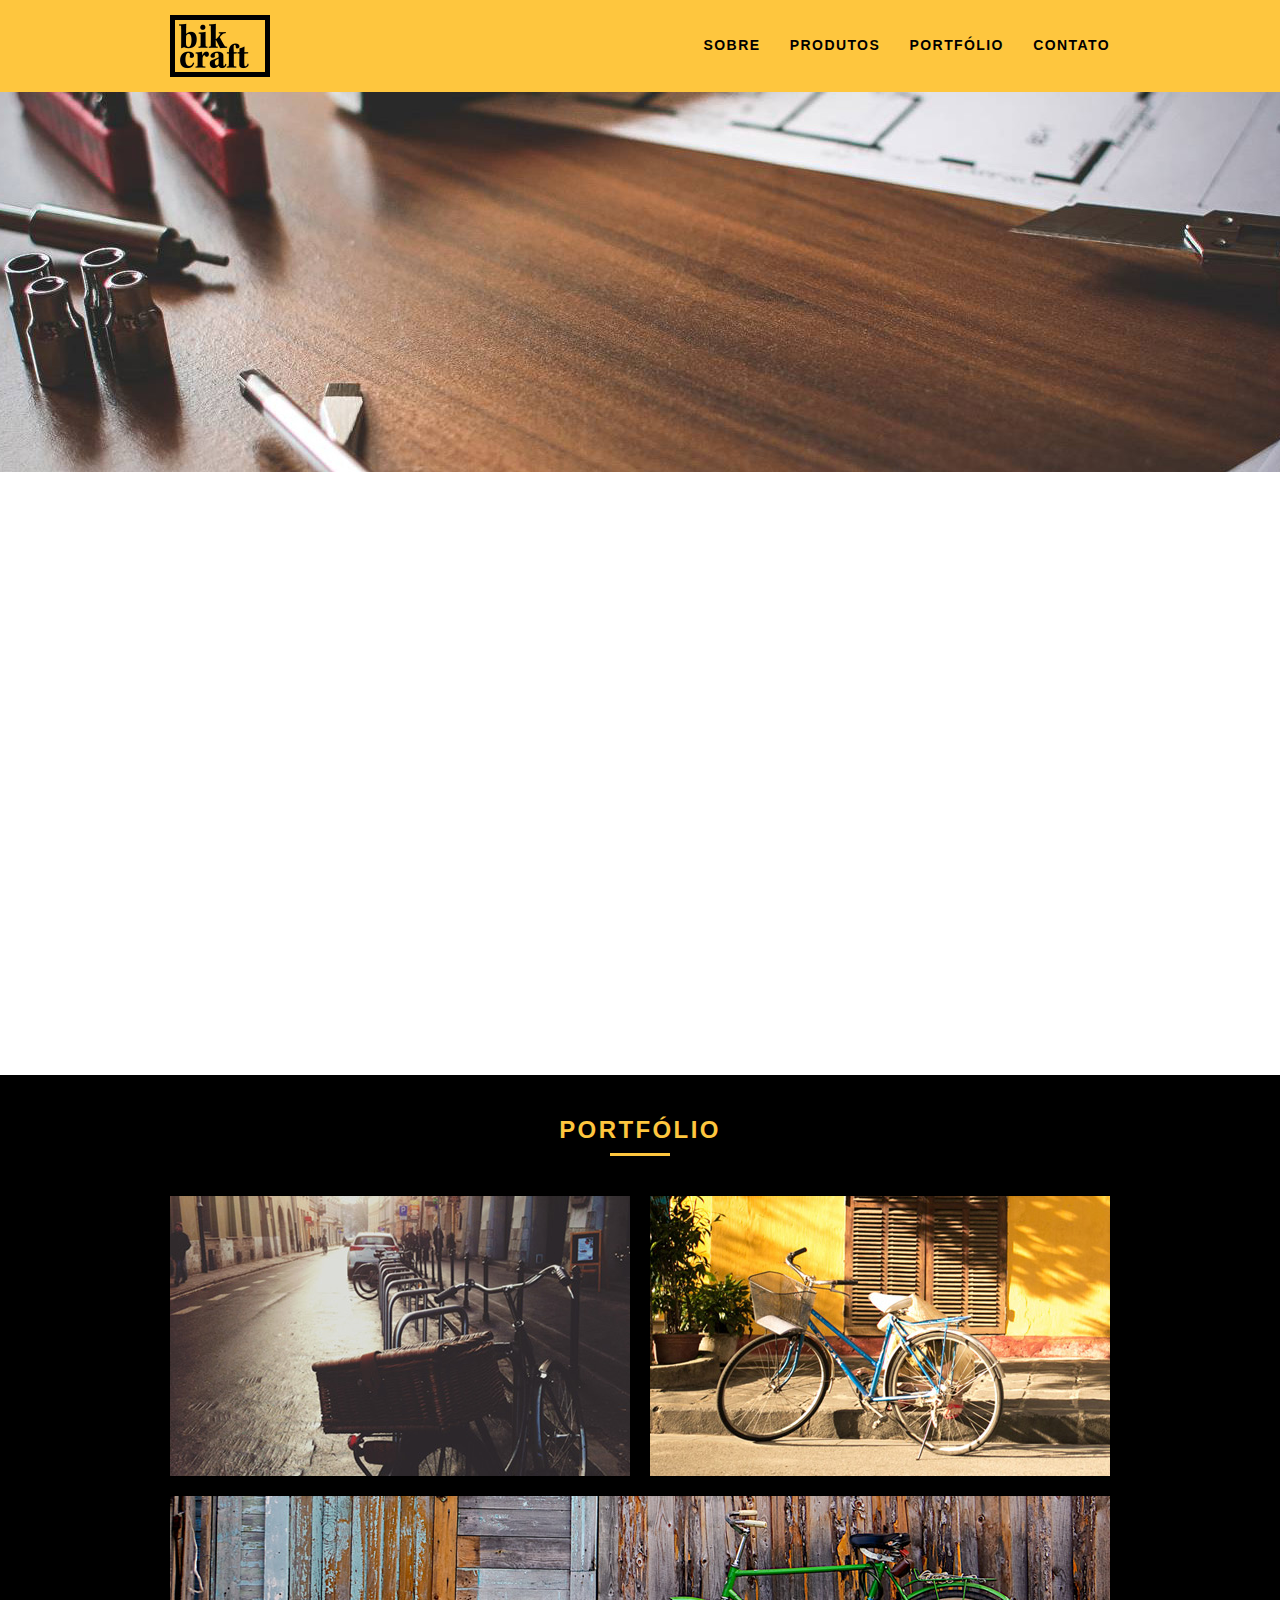
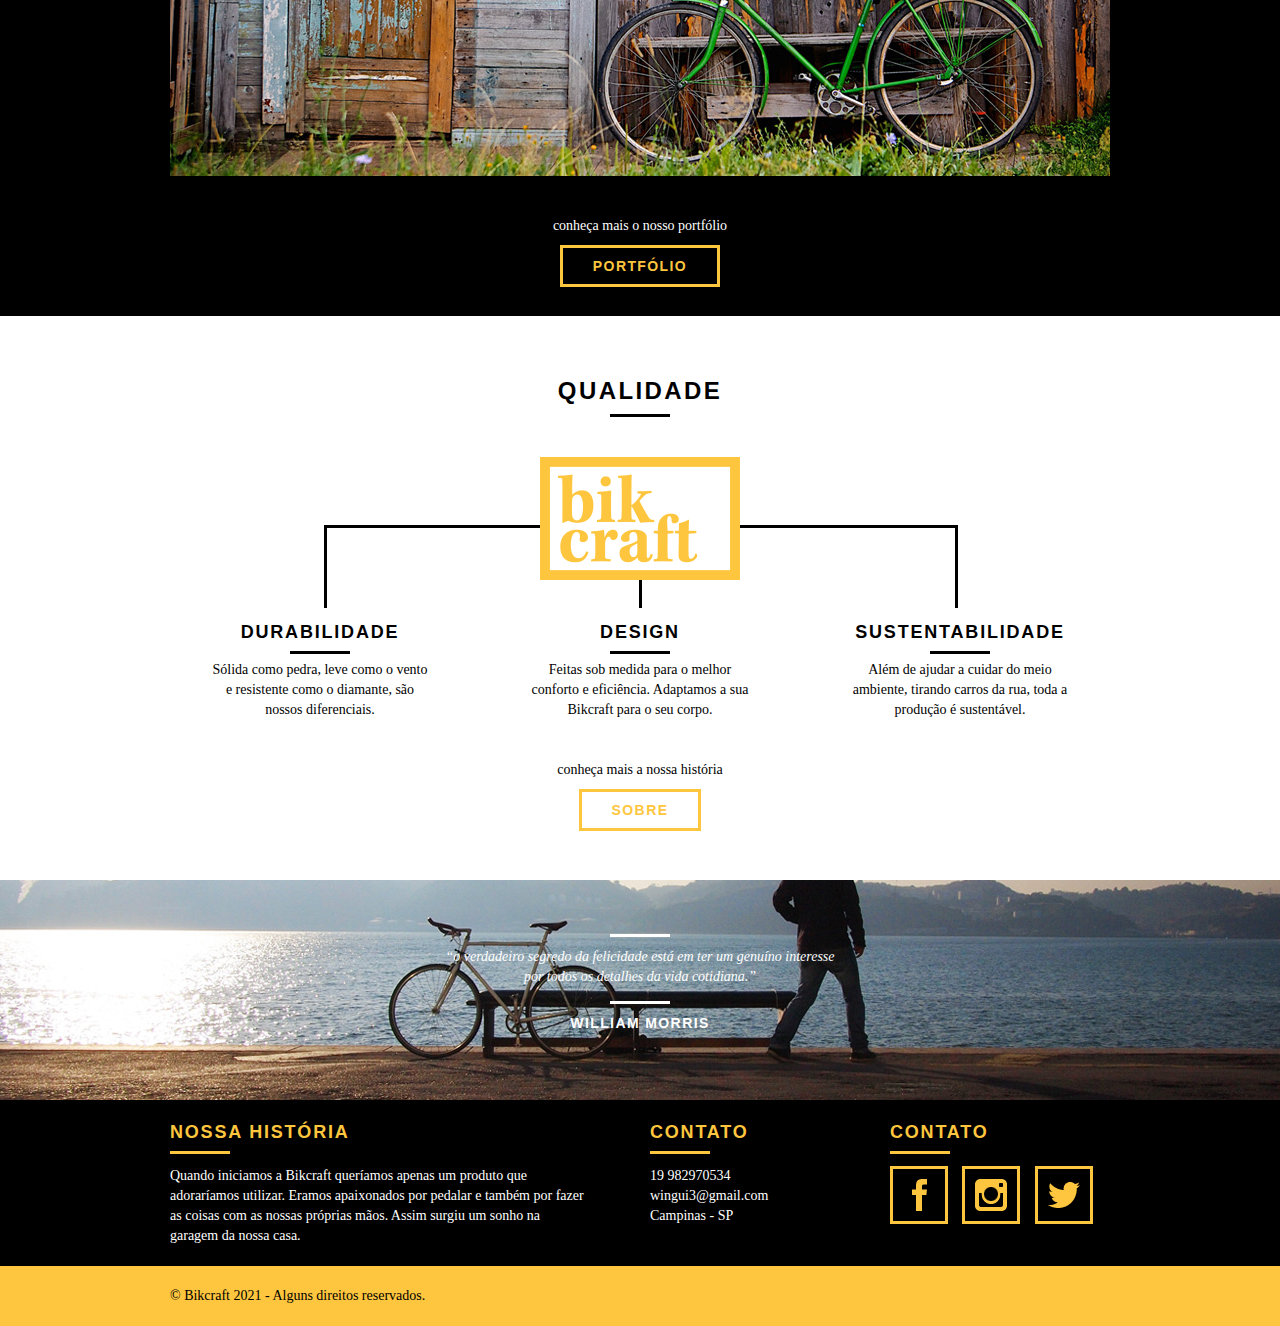
<file: Bikcraft-Origamid/index.html>
<!DOCTYPE html>
<html lang="pt-br">
  <head>
    <meta charset="utf-8" />
    <title>Bikcraft - Bicicletas Personalizadas</title>
    <meta
      name="description"
      content="Compre a sua bicicleta personalizada na Bikcraft. Possuímos modelos Passeio, Retrô e Esporte."
    />

    <meta property="og:type" content="website" />
    <meta property="og:title" content="Bikcraft - Bicicletas Personalizadas" />
    <meta
      property="og:description"
      content="Compre a sua bicicleta personalizada na Bikcraft. Possuímos modelos Passeio, Retrô e Esporte."
    />
    <meta property="og:url" content="http://bikcraft.com" />
    <meta property="og:image" content="http://bikcraft.com/img/og-image.png" />

    <meta name="viewport" content="width=device-width, initial-scale=1" />

    <link rel="shortcut icon" href="favicon.ico" />

    <link rel="stylesheet" href="css/style.css" />
    <script src="js/libs/modernizr.custom.45655.js"></script>
  </head>
  <body>
    <header class="header">
      <div class="container">
        <a href="index.html" class="grid-4">
          <img src="img/bikcraft.png" alt="Bikcraft" />
        </a>
        <nav class="grid-12 header_menu">
          <ul>
            <li><a href="sobre.html">Sobre</a></li>
            <li><a href="produtos.html">Produtos</a></li>
            <li><a href="portfolio.html">Portfólio</a></li>
            <li><a href="contato.html">Contato</a></li>
          </ul>
        </nav>
      </div>
    </header>

    <section class="introducao">
      <div class="container">
        <h1>Bicicletas Feitas a Mão</h1>
        <blockquote class="quote-externo">
          <p>
            “não tenha nada em sua casa que você não considere útil ou acredita
            ser bonito”
          </p>
          <cite>WILLIAM MORRIS</cite>
        </blockquote>
        <a href="produtos.html" class="btn">Orçamento</a>
      </div>
    </section>

    <section class="produtos container animar">
      <h2 class="subtitulo">Produtos</h2>
      <ul class="produtos_lista">
        <li class="grid-1-3">
          <div class="produtos_icone">
            <img src="img/produtos/passeio.png" alt="Bikcraft Passeio" />
          </div>
          <h3>Passeio</h3>
          <p>Muito melhor do que passear pela orla a vidros fechados.</p>
        </li>

        <li class="grid-1-3">
          <div class="produtos_icone">
            <img src="img/produtos/esporte.png" alt="Bikcraft Esporte" />
          </div>
          <h3>Esporte</h3>
          <p>Mais rápida do que Forrest Gump, ninguém vai pegar você.</p>
        </li>

        <li class="grid-1-3">
          <div class="produtos_icone">
            <img src="img/produtos/retro.png" alt="Bikcraft Retrô" />
          </div>
          <h3>Retrô</h3>
          <p>O passado volta para lembrarmos o que devemos fazer no futuro.</p>
        </li>
      </ul>

      <div class="call">
        <p>clique aqui e veja os detalhes dos produtos</p>
        <a href="produtos.html" class="btn btn-preto">Produtos</a>
      </div>
    </section>
    <!-- Fecha Produtos -->

    <section class="portfolio">
      <div class="container">
        <h2 class="subtitulo">Portfólio</h2>
        <div class="portfolio_lista">
          <div class="grid-8">
            <img src="img/portfolio/retro.jpg" alt="Bicicleta Retrô" />
          </div>
          <div class="grid-8">
            <img src="img/portfolio/passeio.jpg" alt="Bicicleta Passeio" />
          </div>
          <div class="grid-16">
            <img src="img/portfolio/esporte.jpg" alt="Bicicleta Esporte" />
          </div>
        </div>
        <div class="call">
          <p>conheça mais o nosso portfólio</p>
          <a href="portfolio.html" class="btn">Portfólio</a>
        </div>
      </div>
    </section>

    <section class="qualidade container">
      <h2 class="subtitulo">Qualidade</h2>
      <img src="img/bikcraft-qualidade.png" alt="Bikcraft" />
      <ul class="qualidade_lista">
        <li class="grid-1-3">
          <h3>Durabilidade</h3>
          <p>
            Sólida como pedra, leve como o vento e resistente como o diamante,
            são nossos diferenciais.
          </p>
        </li>
        <li class="grid-1-3">
          <h3>Design</h3>
          <p>
            Feitas sob medida para o melhor conforto e eficiência. Adaptamos a
            sua Bikcraft para o seu corpo.
          </p>
        </li>
        <li class="grid-1-3">
          <h3>Sustentabilidade</h3>
          <p>
            Além de ajudar a cuidar do meio ambiente, tirando carros da rua,
            toda a produção é sustentável.
          </p>
        </li>
      </ul>
      <div class="call">
        <p>conheça mais a nossa história</p>
        <a href="sobre.html" class="btn btn-preto">Sobre</a>
      </div>
    </section>

    <div class="quebra">
      <blockquote class="quote-externo container">
        <p>
          “o verdadeiro segredo da felicidade está em ter um genuíno interesse
          por todos os detalhes da vida cotidiana.”
        </p>
        <cite>WILLIAM MORRIS</cite>
      </blockquote>
    </div>

    <footer>
      <div class="footer">
        <div class="container">
          <div class="grid-8 footer_historia">
            <h3>Nossa História</h3>
            <p>
              Quando iniciamos a Bikcraft queríamos apenas um produto que
              adoraríamos utilizar. Eramos apaixonados por pedalar e também por
              fazer as coisas com as nossas próprias mãos. Assim surgiu um sonho
              na garagem da nossa casa.
            </p>
          </div>

          <div class="grid-4 footer_contato">
            <h3>Contato</h3>
            <ul>
              <li>19 982970534</li>
              <li>wingui3@gmail.com</li>
              <li>Campinas - SP</li>
            </ul>
          </div>

          <div class="grid-4 footer_redes">
            <h3>Contato</h3>
            <ul>
              <li>
                <a href="http://facebook.com" target="_blank"
                  ><img
                    src="img/redes-sociais/facebook.png"
                    alt="Facebook Bikcraft"
                /></a>
              </li>
              <li>
                <a href="http://instagram.com" target="_blank"
                  ><img
                    src="img/redes-sociais/instagram.png"
                    alt="Instagram Bikcraft"
                /></a>
              </li>
              <li>
                <a href="http://twitter.com" target="_blank"
                  ><img
                    src="img/redes-sociais/twitter.png"
                    alt="Twitter Bikcraft"
                /></a>
              </li>
            </ul>
          </div>
        </div>
      </div>

      <div class="copy">
        <div class="container">
          <p class="grid-16">© Bikcraft 2021 - Alguns direitos reservados.</p>
        </div>
      </div>
    </footer>

    <!-- JavaScript -->
    <script src="js/libs/jquery-1.11.2.min.js"></script>
    <script src="js/plugins.js"></script>
    <script src="js/main.js"></script>
    <!-- JavaScript -->
  </body>
</html>
</file>
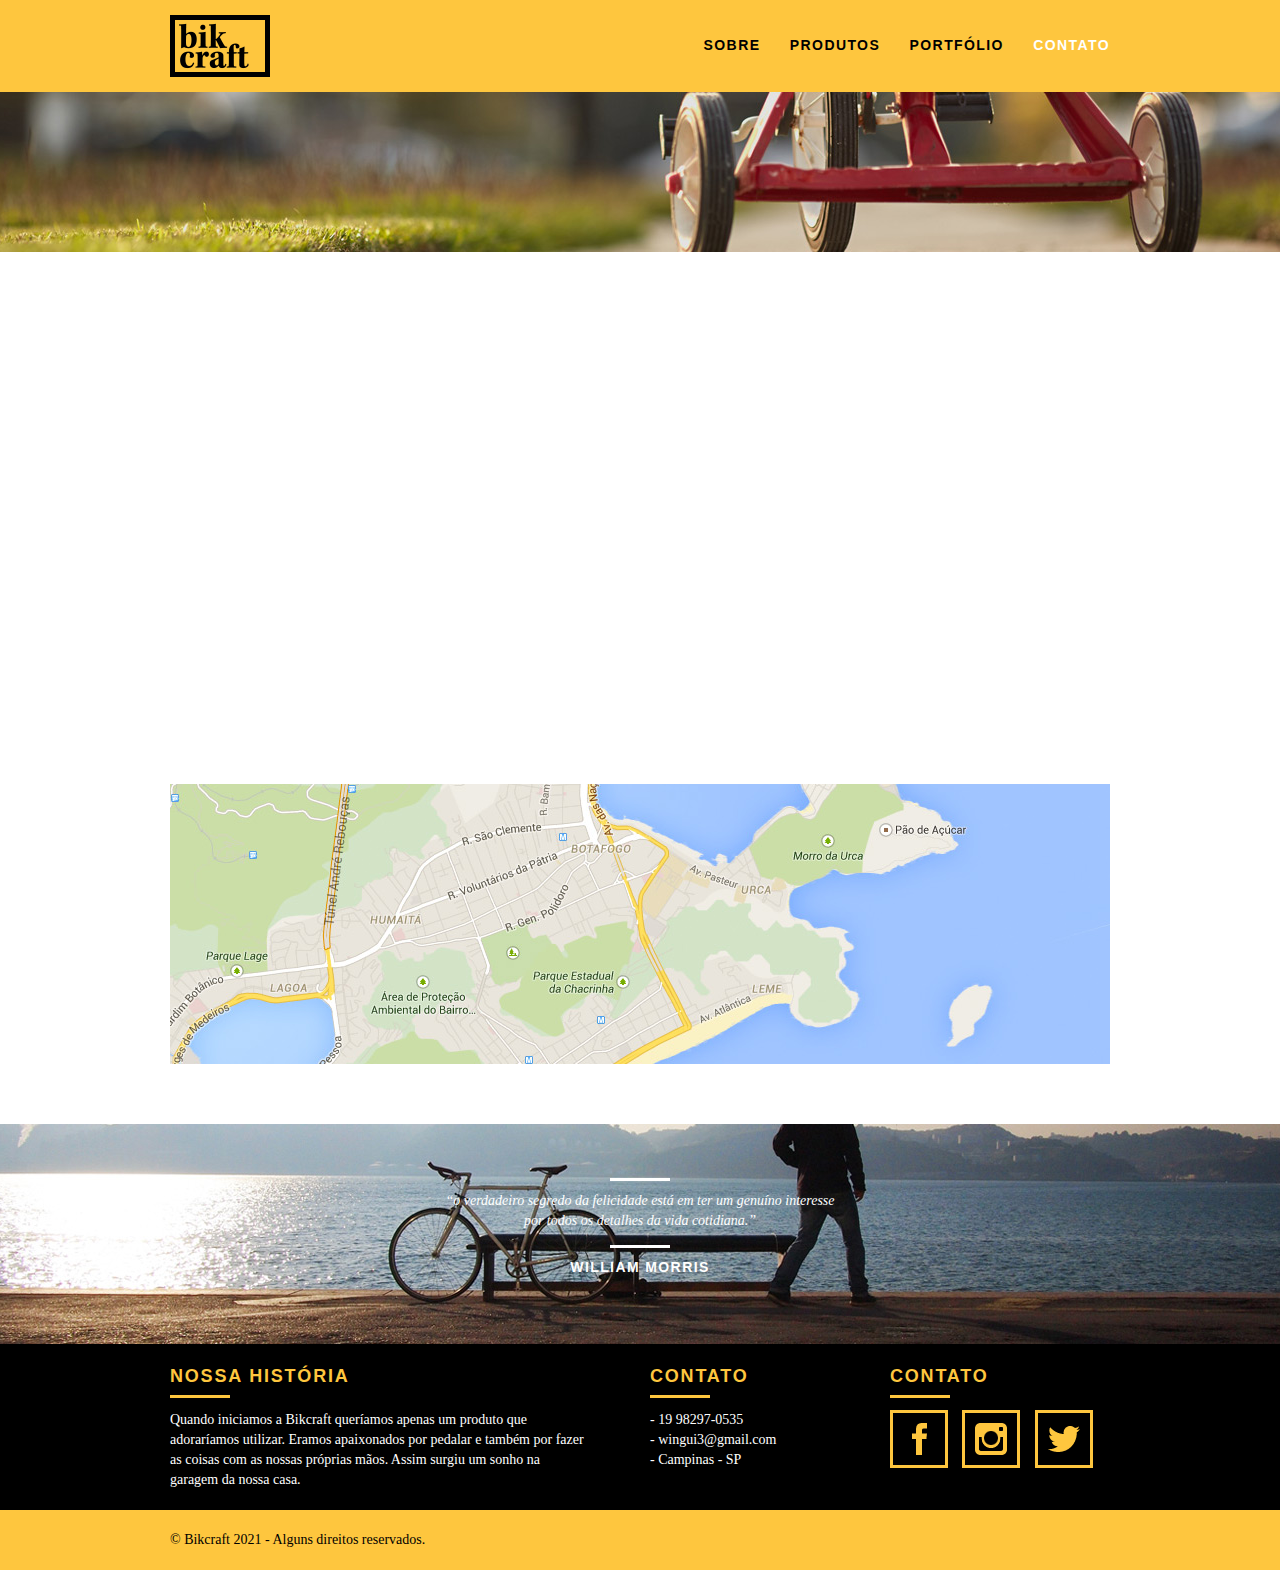
<file: Bikcraft-Origamid/contato.html>
<!DOCTYPE html>
<html lang="pt-br">
  <head>
    <meta charset="utf-8" />
    <title>Bikcraft - Contato - 19 98297-0535</title>
    <meta
      name="description"
      content="Compre a sua bicicleta personalizada na Bikcraft. Possuímos modelos Passeio, Retrô e Esporte."
    />

    <meta property="og:type" content="website" />
    <meta property="og:title" content="Bikcraft - Contato - 19 98297-0535" />
    <meta
      property="og:description"
      content="Compre a sua bicicleta personalizada na Bikcraft. Possuímos modelos Passeio, Retrô e Esporte."
    />
    <meta property="og:url" content="http://bikcraft.com/contato.html" />
    <meta property="og:image" content="http://bikcraft.com/img/og-image.png" />

    <meta name="viewport" content="width=device-width, initial-scale=1" />

    <link rel="stylesheet" href="css/style.css" />
    <script src="js/libs/modernizr.custom.45655.js"></script>
  </head>
  <body>
    <header class="header">
      <div class="container">
        <a href="index.html" class="grid-4">
          <img src="img/bikcraft.png" alt="Bikcraft" />
        </a>
        <nav class="grid-12 header_menu">
          <ul>
            <li><a href="sobre.html">Sobre</a></li>
            <li><a href="produtos.html">Produtos</a></li>
            <li><a href="portfolio.html">Portfólio</a></li>
            <li><a href="contato.html" class="menu_ativo">Contato</a></li>
          </ul>
        </nav>
      </div>
    </header>

    <section class="introducao-interna interna_contato">
      <div class="container">
        <h1>Contato</h1>
        <p>tire suas dúvidas com a gente</p>
      </div>
    </section>

    <section class="contato container animar-interno">
      <form
        action="enviar.php"
        method="post"
        name="form"
        class="formphp contato_form grid-8"
      >
        <label for="nome">Nome</label>
        <input id="nome" name="nome" type="text" />
        <label for="email">E-mail</label>
        <input id="email" name="email" type="text" />
        <label for="telefone">Telefone</label>
        <input id="telefone" name="telefone" type="text" />

        <label class="nao-aparece"
          >Se você não é um robô, deixe em branco.</label
        >
        <input type="text" class="nao-aparece" name="leaveblank" />
        <label class="nao-aparece"
          >Se você não é um robô, não mude este campo.</label
        >
        <input
          type="text"
          class="nao-aparece"
          name="dontchange"
          value="http://"
        />

        <label for="mensagem">Mensagem</label>
        <textarea name="mensagem" id="mensagem"></textarea>

        <button id="enviar" name="enviar" type="submit" class="btn btn-preto">
          Enviar
        </button>
      </form>

      <div class="contato_dados grid-8">
        <h3>Dados</h3>
        <span>+55 19 98297-0535</span>
        <span>wingui3@gmail.com</span>
        <span>Rua Qualquer - Campinas</span>
        <span>Campinas - SP - Brasil</span>
        <h3>Redes Sociais</h3>
        <ul>
          <li>
            <a href="http://facebook.com" target="_blank"
              ><img
                src="img/redes-sociais/facebook.png"
                alt="Facebook Bikcraft"
            /></a>
          </li>
          <li>
            <a href="http://instagram.com" target="_blank"
              ><img
                src="img/redes-sociais/instagram.png"
                alt="Instagram Bikcraft"
            /></a>
          </li>
          <li>
            <a href="http://twitter.com" target="_blank"
              ><img src="img/redes-sociais/twitter.png" alt="Twitter Bikcraft"
            /></a>
          </li>
        </ul>
      </div>
    </section>

    <section class="container contato_mapa">
      <a href="http://google.com" target="_blank" class="grid-16"
        ><img src="img/endereco-bikcraft.jpg" alt="Endereço da Bikcraft"
      /></a>
    </section>

    <div class="quebra">
      <blockquote class="quote-externo container">
        <p>
          “o verdadeiro segredo da felicidade está em ter um genuíno interesse
          por todos os detalhes da vida cotidiana.”
        </p>
        <cite>WILLIAM MORRIS</cite>
      </blockquote>
    </div>

    <footer>
      <div class="footer">
        <div class="container">
          <div class="grid-8 footer_historia">
            <h3>Nossa História</h3>
            <p>
              Quando iniciamos a Bikcraft queríamos apenas um produto que
              adoraríamos utilizar. Eramos apaixonados por pedalar e também por
              fazer as coisas com as nossas próprias mãos. Assim surgiu um sonho
              na garagem da nossa casa.
            </p>
          </div>

          <div class="grid-4 footer_contato">
            <h3>Contato</h3>
            <ul>
              <li>- 19 98297-0535</li>
              <li>- wingui3@gmail.com</li>
              <li>- Campinas - SP</li>
            </ul>
          </div>

          <div class="grid-4 footer_redes">
            <h3>Contato</h3>
            <ul>
              <li>
                <a href="http://facebook.com" target="_blank"
                  ><img
                    src="img/redes-sociais/facebook.png"
                    alt="Facebook Bikcraft"
                /></a>
              </li>
              <li>
                <a href="http://instagram.com" target="_blank"
                  ><img
                    src="img/redes-sociais/instagram.png"
                    alt="Instagram Bikcraft"
                /></a>
              </li>
              <li>
                <a href="http://twitter.com" target="_blank"
                  ><img
                    src="img/redes-sociais/twitter.png"
                    alt="Twitter Bikcraft"
                /></a>
              </li>
            </ul>
          </div>
        </div>
      </div>

      <div class="copy">
        <div class="container">
          <p class="grid-16">© Bikcraft 2021 - Alguns direitos reservados.</p>
        </div>
      </div>
    </footer>

    <!-- JavaScript -->
    <script src="js/libs/jquery-1.11.2.min.js"></script>
    <script src="js/plugins.js"></script>
    <script src="js/main.js"></script>
    <!-- JavaScript -->
  </body>
</html>
</file>
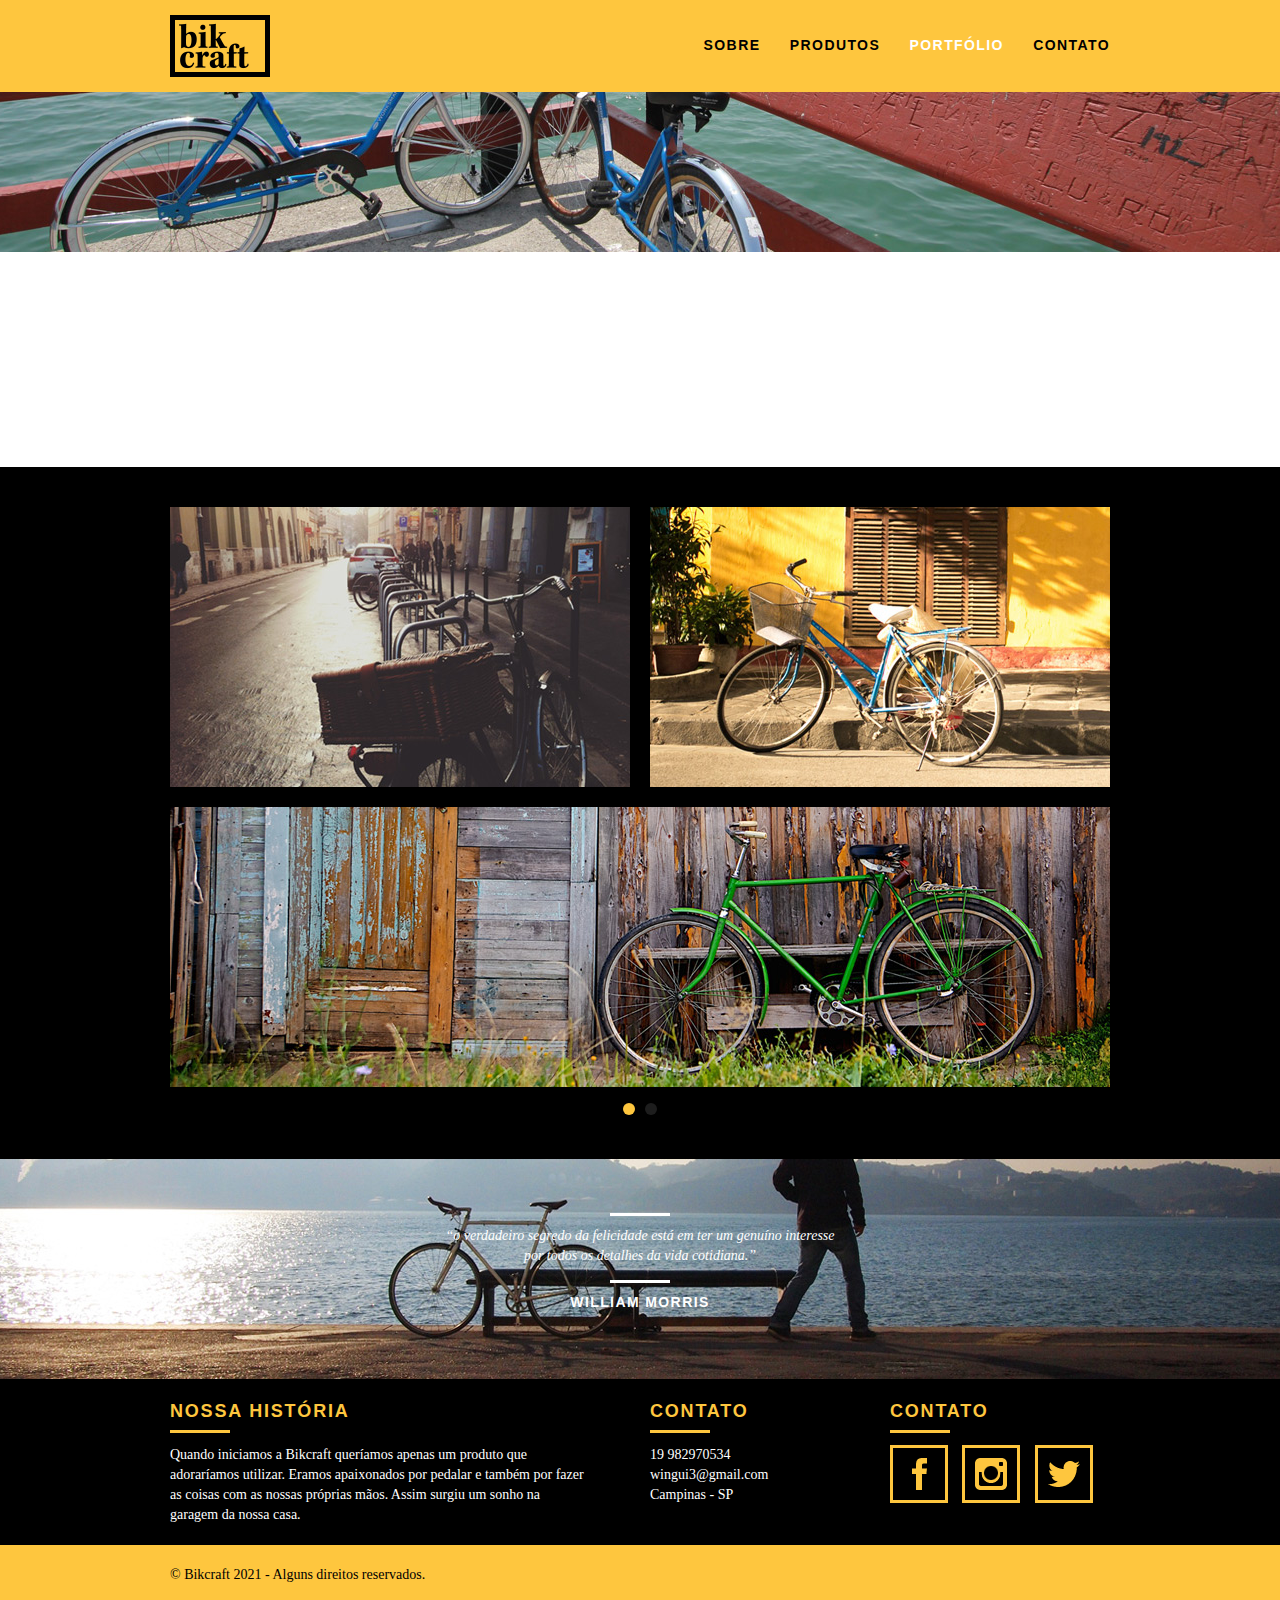
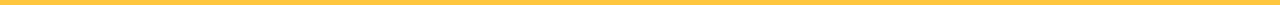
<file: Bikcraft-Origamid/portfolio.html>
<!DOCTYPE html>
<html lang="pt-br">
  <head>
    <meta charset="utf-8" />
    <title>Bikcraft - Conheça o portfólio de clientes</title>
    <meta
      name="description"
      content="Compre a sua bicicleta personalizada na Bikcraft. Possuímos modelos Passeio, Retrô e Esporte."
    />

    <meta property="og:type" content="website" />
    <meta
      property="og:title"
      content="Bikcraft - Conheça o portfólio de clientes"
    />
    <meta
      property="og:description"
      content="Compre a sua bicicleta personalizada na Bikcraft. Possuímos modelos Passeio, Retrô e Esporte."
    />
    <meta property="og:url" content="http://bikcraft.com/portfolio.html" />
    <meta property="og:image" content="http://bikcraft.com/img/og-image.png" />

    <meta name="viewport" content="width=device-width, initial-scale=1" />

    <link rel="shortcut icon" href="favicon.ico" />

    <link rel="stylesheet" href="css/style.css" />
    <script src="js/libs/modernizr.custom.45655.js"></script>
  </head>
  <body>
    <header class="header">
      <div class="container">
        <a href="index.html" class="grid-4">
          <img src="img/bikcraft.png" alt="Bikcraft" />
        </a>
        <nav class="grid-12 header_menu">
          <ul>
            <li><a href="sobre.html">Sobre</a></li>
            <li><a href="produtos.html">Produtos</a></li>
            <li><a href="portfolio.html" class="menu_ativo">Portfólio</a></li>
            <li><a href="contato.html">Contato</a></li>
          </ul>
        </nav>
      </div>
    </header>

    <section class="introducao-interna interna_portfolio">
      <div class="container">
        <h1>Portfólio</h1>
        <p>conheça os projetos que amamos mostrar</p>
      </div>
    </section>

    <section class="container animar-interno">
      <ul class="rslides">
        <li>
          <blockquote class="quote_clientes">
            <p>
              “Pedalar sempre foi a minha paixão, o que o pessoal da Bikcraft
              fez foi intensificar o meu amor por esta atividade. Recomendo à
              todos que amo.”
            </p>
            <cite>Barbara Moss</cite>
          </blockquote>
        </li>

        <li>
          <blockquote class="quote_clientes">
            <p>
              “Nada melhor do que dar um rolê com a minha Bikcraft na orla. Essa
              é a minha companheira mais fiel, nunca me traiu e está sempre a
              minha disposição.”
            </p>
            <cite>Jhonny Rato</cite>
          </blockquote>
        </li>

        <li>
          <blockquote class="quote_clientes">
            <p>
              “Aqueles que ainda não possuem uma Bikcraft, não sabem o que estão
              perdendo. A precisão é absurda e a velocidade transcendental.
              Nunca vida nada igual.”
            </p>
            <cite>Bernardo</cite>
          </blockquote>
        </li>
      </ul>
    </section>

    <section class="portfolio">
      <div class="container">
        <ul class="portfolio_lista rslides_portfolio">
          <li>
            <div class="grid-8">
              <img src="img/portfolio/retro.jpg" alt="Bicicleta Retrô" />
            </div>
            <div class="grid-8">
              <img src="img/portfolio/passeio.jpg" alt="Bicicleta Passeio" />
            </div>
            <div class="grid-16">
              <img src="img/portfolio/esporte.jpg" alt="Bicicleta Esporte" />
            </div>
          </li>

          <li>
            <div class="grid-8">
              <img src="img/portfolio/passeio.jpg" alt="Bicicleta Passeio" />
            </div>
            <div class="grid-8">
              <img src="img/portfolio/retro.jpg" alt="Bicicleta Retrô" />
            </div>
            <div class="grid-16">
              <img src="img/portfolio/esporte.jpg" alt="Bicicleta Esporte" />
            </div>
          </li>
        </ul>
      </div>
    </section>

    <div class="quebra">
      <blockquote class="quote-externo container">
        <p>
          “o verdadeiro segredo da felicidade está em ter um genuíno interesse
          por todos os detalhes da vida cotidiana.”
        </p>
        <cite>WILLIAM MORRIS</cite>
      </blockquote>
    </div>

    <footer>
      <div class="footer">
        <div class="container">
          <div class="grid-8 footer_historia">
            <h3>Nossa História</h3>
            <p>
              Quando iniciamos a Bikcraft queríamos apenas um produto que
              adoraríamos utilizar. Eramos apaixonados por pedalar e também por
              fazer as coisas com as nossas próprias mãos. Assim surgiu um sonho
              na garagem da nossa casa.
            </p>
          </div>

          <div class="grid-4 footer_contato">
            <h3>Contato</h3>
            <ul>
              <li>19 982970534</li>
              <li>wingui3@gmail.com</li>
              <li>Campinas - SP</li>
            </ul>
          </div>

          <div class="grid-4 footer_redes">
            <h3>Contato</h3>
            <ul>
              <li>
                <a href="http://facebook.com" target="_blank"
                  ><img
                    src="img/redes-sociais/facebook.png"
                    alt="Facebook Bikcraft"
                /></a>
              </li>
              <li>
                <a href="http://instagram.com" target="_blank"
                  ><img
                    src="img/redes-sociais/instagram.png"
                    alt="Instagram Bikcraft"
                /></a>
              </li>
              <li>
                <a href="http://twitter.com" target="_blank"
                  ><img
                    src="img/redes-sociais/twitter.png"
                    alt="Twitter Bikcraft"
                /></a>
              </li>
            </ul>
          </div>
        </div>
      </div>

      <div class="copy">
        <div class="container">
          <p class="grid-16">© Bikcraft 2021 - Alguns direitos reservados.</p>
        </div>
      </div>
    </footer>

    <!-- JavaScript -->
    <script src="js/libs/jquery-1.11.2.min.js"></script>
    <script src="js/plugins.js"></script>
    <script src="js/main.js"></script>
    <!-- JavaScript -->
  </body>
</html>
</file>
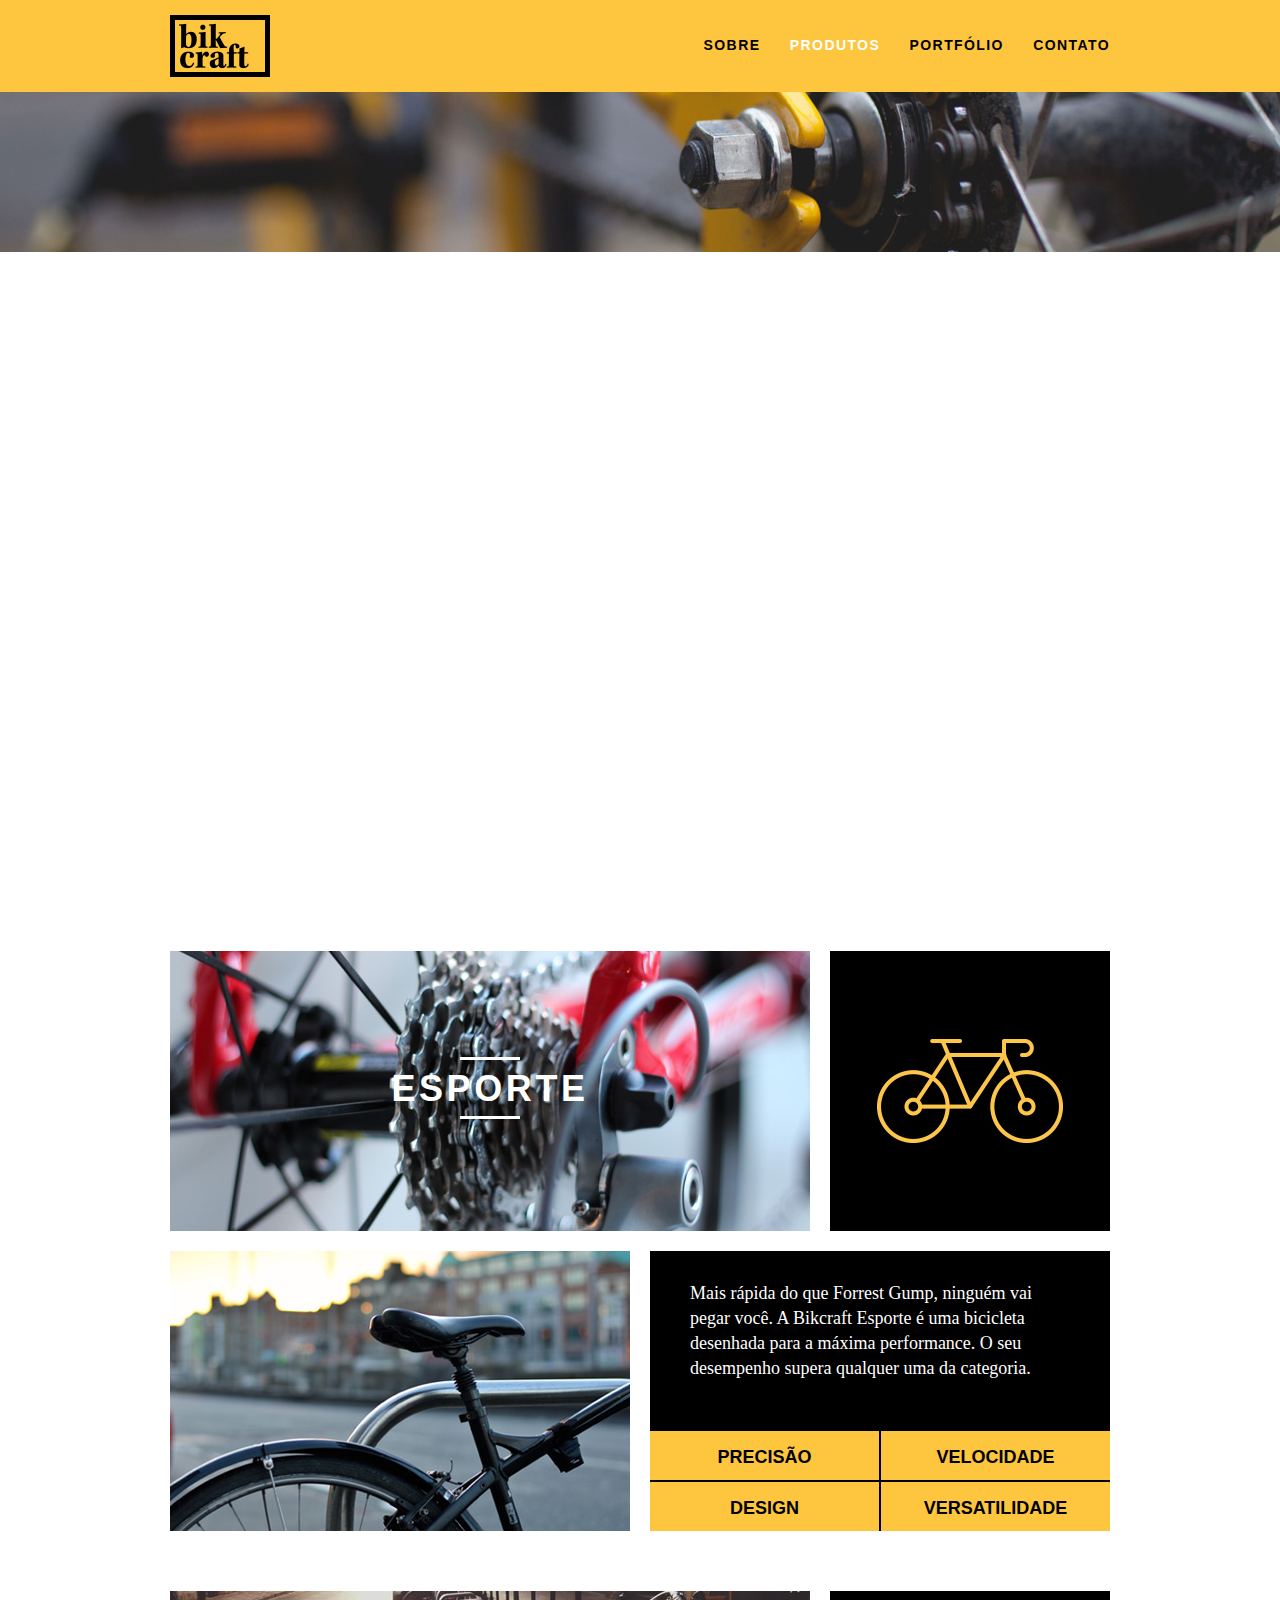
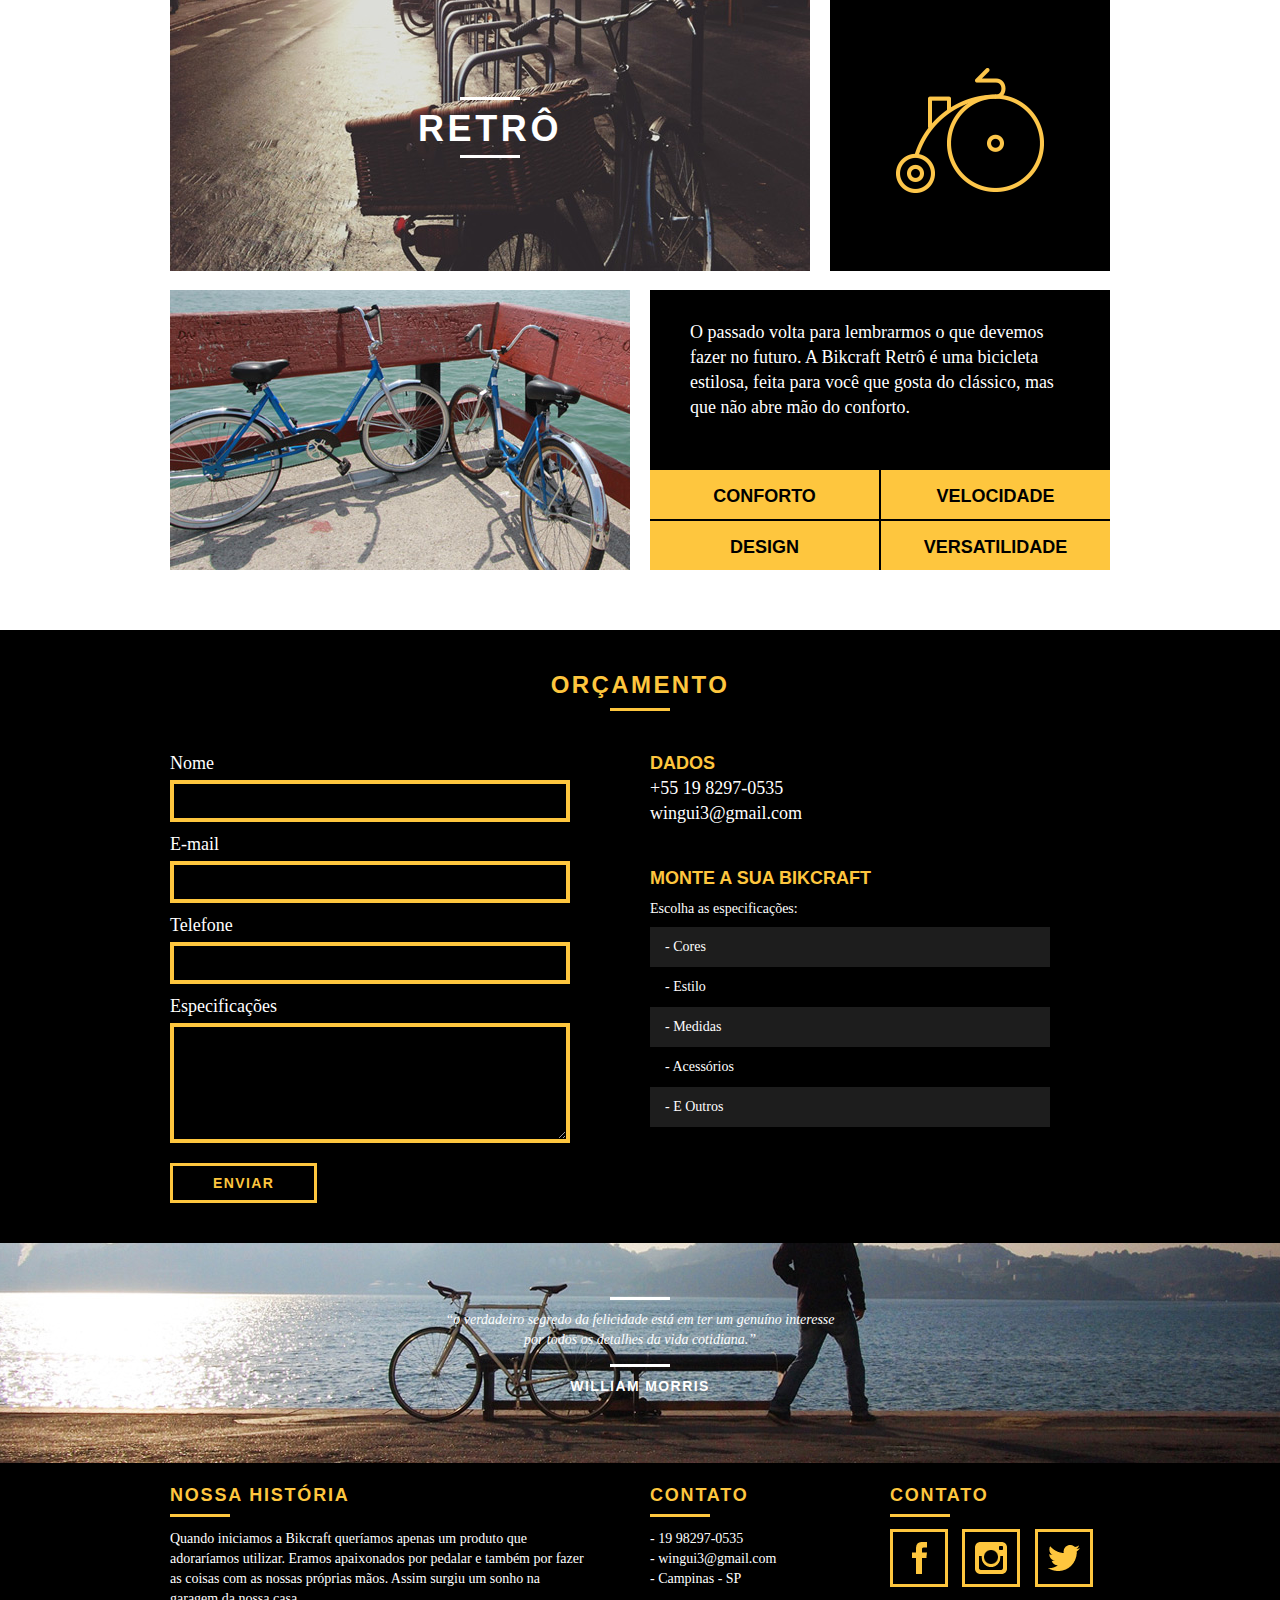
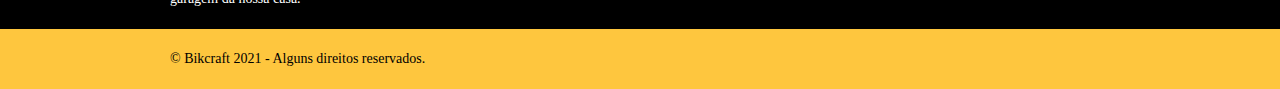
<file: Bikcraft-Origamid/produtos.html>
<!DOCTYPE html>
<html lang="pt-br">
  <head>
    <meta charset="utf-8" />
    <title>Bikcraft - Conheça as linhas Passeio, Retrô e Esporte</title>
    <meta
      name="description"
      content="Compre a sua bicicleta personalizada na Bikcraft. Possuímos modelos Passeio, Retrô e Esporte."
    />

    <meta property="og:type" content="website" />
    <meta
      property="og:title"
      content="Bikcraft - Conheça as linhas Passeio, Retrô e Esporte"
    />
    <meta
      property="og:description"
      content="Compre a sua bicicleta personalizada na Bikcraft. Possuímos modelos Passeio, Retrô e Esporte."
    />
    <meta property="og:url" content="http://bikcraft.com/produtos.html" />
    <meta property="og:image" content="http://bikcraft.com/img/og-image.png" />

    <meta name="viewport" content="width=device-width, initial-scale=1" />

    <link rel="shortcut icon" href="favicon.ico" />

    <link rel="stylesheet" href="css/style.css" />
    <script src="js/libs/modernizr.custom.45655.js"></script>
  </head>
  <body>
    <header class="header">
      <div class="container">
        <a href="index.html" class="grid-4">
          <img src="img/bikcraft.png" alt="Bikcraft" />
        </a>
        <nav class="grid-12 header_menu">
          <ul>
            <li><a href="sobre.html">Sobre</a></li>
            <li><a href="produtos.html" class="menu_ativo">Produtos</a></li>
            <li><a href="portfolio.html">Portfólio</a></li>
            <li><a href="contato.html">Contato</a></li>
          </ul>
        </nav>
      </div>
    </header>

    <section class="introducao-interna interna_produtos">
      <div class="container">
        <h1>Produtos</h1>
        <p>conheça todos os nossos produtos</p>
      </div>
    </section>

    <section class="container produto_item animar-interno">
      <div class="grid-11">
        <img src="img/produtos/bikcraft-passeio-1.jpg" alt="Bikcraft Passeio" />
        <h2 class="">Passeio</h2>
      </div>
      <div class="grid-5 produto_icone">
        <img src="img/produtos/passeio.png" alt="Icone Passeio" />
      </div>
      <div class="grid-8">
        <img src="img/produtos/bikcraft-passeio-2.jpg" alt="Bikcraft Passeio" />
      </div>
      <div class="grid-8 produto_info">
        <p>
          Muito melhor do que passear pela orla a vidros fechados. A Bikcraft
          Passeio é uma bicicleta que une conforto e praticidade para o seu dia
          a dia. Você nunca mais vai querer saber de outra.
        </p>
        <ul>
          <li>Conforto</li>
          <li>Praticidade</li>
          <li>Design</li>
          <li>Versatilidade</li>
        </ul>
      </div>
    </section>

    <section class="container produto_item">
      <div class="grid-11">
        <img src="img/produtos/bikcraft-esporte-1.jpg" alt="Bikcraft Esporte" />
        <h2>Esporte</h2>
      </div>
      <div class="grid-5 produto_icone">
        <img src="img/produtos/esporte.png" alt="Icone Esporte" />
      </div>
      <div class="grid-8">
        <img src="img/produtos/bikcraft-esporte-2.jpg" alt="Bikcraft Esporte" />
      </div>
      <div class="grid-8 produto_info">
        <p>
          Mais rápida do que Forrest Gump, ninguém vai pegar você. A Bikcraft
          Esporte é uma bicicleta desenhada para a máxima performance. O seu
          desempenho supera qualquer uma da categoria.
        </p>
        <ul>
          <li>Precisão</li>
          <li>Velocidade</li>
          <li>Design</li>
          <li>Versatilidade</li>
        </ul>
      </div>
    </section>

    <section class="container produto_item">
      <div class="grid-11">
        <img src="img/produtos/bikcraft-retro-1.jpg" alt="Bikcraft Retrô" />
        <h2>Retrô</h2>
      </div>
      <div class="grid-5 produto_icone">
        <img src="img/produtos/retro.png" alt="Icone Retrô" />
      </div>
      <div class="grid-8">
        <img src="img/produtos/bikcraft-retro-2.jpg" alt="Bikcraft Retrô" />
      </div>
      <div class="grid-8 produto_info">
        <p>
          O passado volta para lembrarmos o que devemos fazer no futuro. A
          Bikcraft Retrô é uma bicicleta estilosa, feita para você que gosta do
          clássico, mas que não abre mão do conforto.
        </p>
        <ul>
          <li>Conforto</li>
          <li>Velocidade</li>
          <li>Design</li>
          <li>Versatilidade</li>
        </ul>
      </div>
    </section>

    <section class="orcamento">
      <div class="container">
        <h2 class="subtitulo">Orçamento</h2>
        <form
          action="enviar.php"
          method="post"
          name="form"
          class="formphp form grid-8"
        >
          <label for="nome">Nome</label>
          <input id="nome" name="nome" type="text" />
          <label for="email">E-mail</label>
          <input id="email" name="email" type="text" />
          <label for="telefone">Telefone</label>
          <input id="telefone" name="telefone" type="text" />

          <label class="nao-aparece"
            >Se você não é um robô, deixe em branco.</label
          >
          <input type="text" class="nao-aparece" name="leaveblank" />
          <label class="nao-aparece"
            >Se você não é um robô, não mude este campo.</label
          >
          <input
            type="text"
            class="nao-aparece"
            name="dontchange"
            value="http://"
          />

          <label for="mensagem">Especificações</label>
          <textarea name="mensagem" id="mensagem"></textarea>

          <button id="enviar" name="enviar" type="submit" class="btn">
            Enviar
          </button>
        </form>
        <div class="orcamento_dados grid-8">
          <h3>Dados</h3>
          <span>+55 19 8297-0535</span>
          <span>wingui3@gmail.com</span>
          <h3>Monte a sua Bikcraft</h3>
          <p>Escolha as especificações:</p>
          <ul>
            <li>- Cores</li>
            <li>- Estilo</li>
            <li>- Medidas</li>
            <li>- Acessórios</li>
            <li>- E Outros</li>
          </ul>
        </div>
      </div>
    </section>

    <div class="quebra">
      <blockquote class="quote-externo container">
        <p>
          “o verdadeiro segredo da felicidade está em ter um genuíno interesse
          por todos os detalhes da vida cotidiana.”
        </p>
        <cite>WILLIAM MORRIS</cite>
      </blockquote>
    </div>

    <footer>
      <div class="footer">
        <div class="container">
          <div class="grid-8 footer_historia">
            <h3>Nossa História</h3>
            <p>
              Quando iniciamos a Bikcraft queríamos apenas um produto que
              adoraríamos utilizar. Eramos apaixonados por pedalar e também por
              fazer as coisas com as nossas próprias mãos. Assim surgiu um sonho
              na garagem da nossa casa.
            </p>
          </div>

          <div class="grid-4 footer_contato">
            <h3>Contato</h3>
            <ul>
              <li>- 19 98297-0535</li>
              <li>- wingui3@gmail.com</li>
              <li>- Campinas - SP</li>
            </ul>
          </div>

          <div class="grid-4 footer_redes">
            <h3>Contato</h3>
            <ul>
              <li>
                <a href="http://facebook.com" target="_blank"
                  ><img
                    src="img/redes-sociais/facebook.png"
                    alt="Facebook Bikcraft"
                /></a>
              </li>
              <li>
                <a href="http://instagram.com" target="_blank"
                  ><img
                    src="img/redes-sociais/instagram.png"
                    alt="Instagram Bikcraft"
                /></a>
              </li>
              <li>
                <a href="http://twitter.com" target="_blank"
                  ><img
                    src="img/redes-sociais/twitter.png"
                    alt="Twitter Bikcraft"
                /></a>
              </li>
            </ul>
          </div>
        </div>
      </div>

      <div class="copy">
        <div class="container">
          <p class="grid-16">© Bikcraft 2021 - Alguns direitos reservados.</p>
        </div>
      </div>
    </footer>

    <!-- JavaScript -->
    <script src="js/libs/jquery-1.11.2.min.js"></script>
    <script src="js/plugins.js"></script>
    <script src="js/main.js"></script>
    <!-- JavaScript -->
  </body>
</html>
</file>
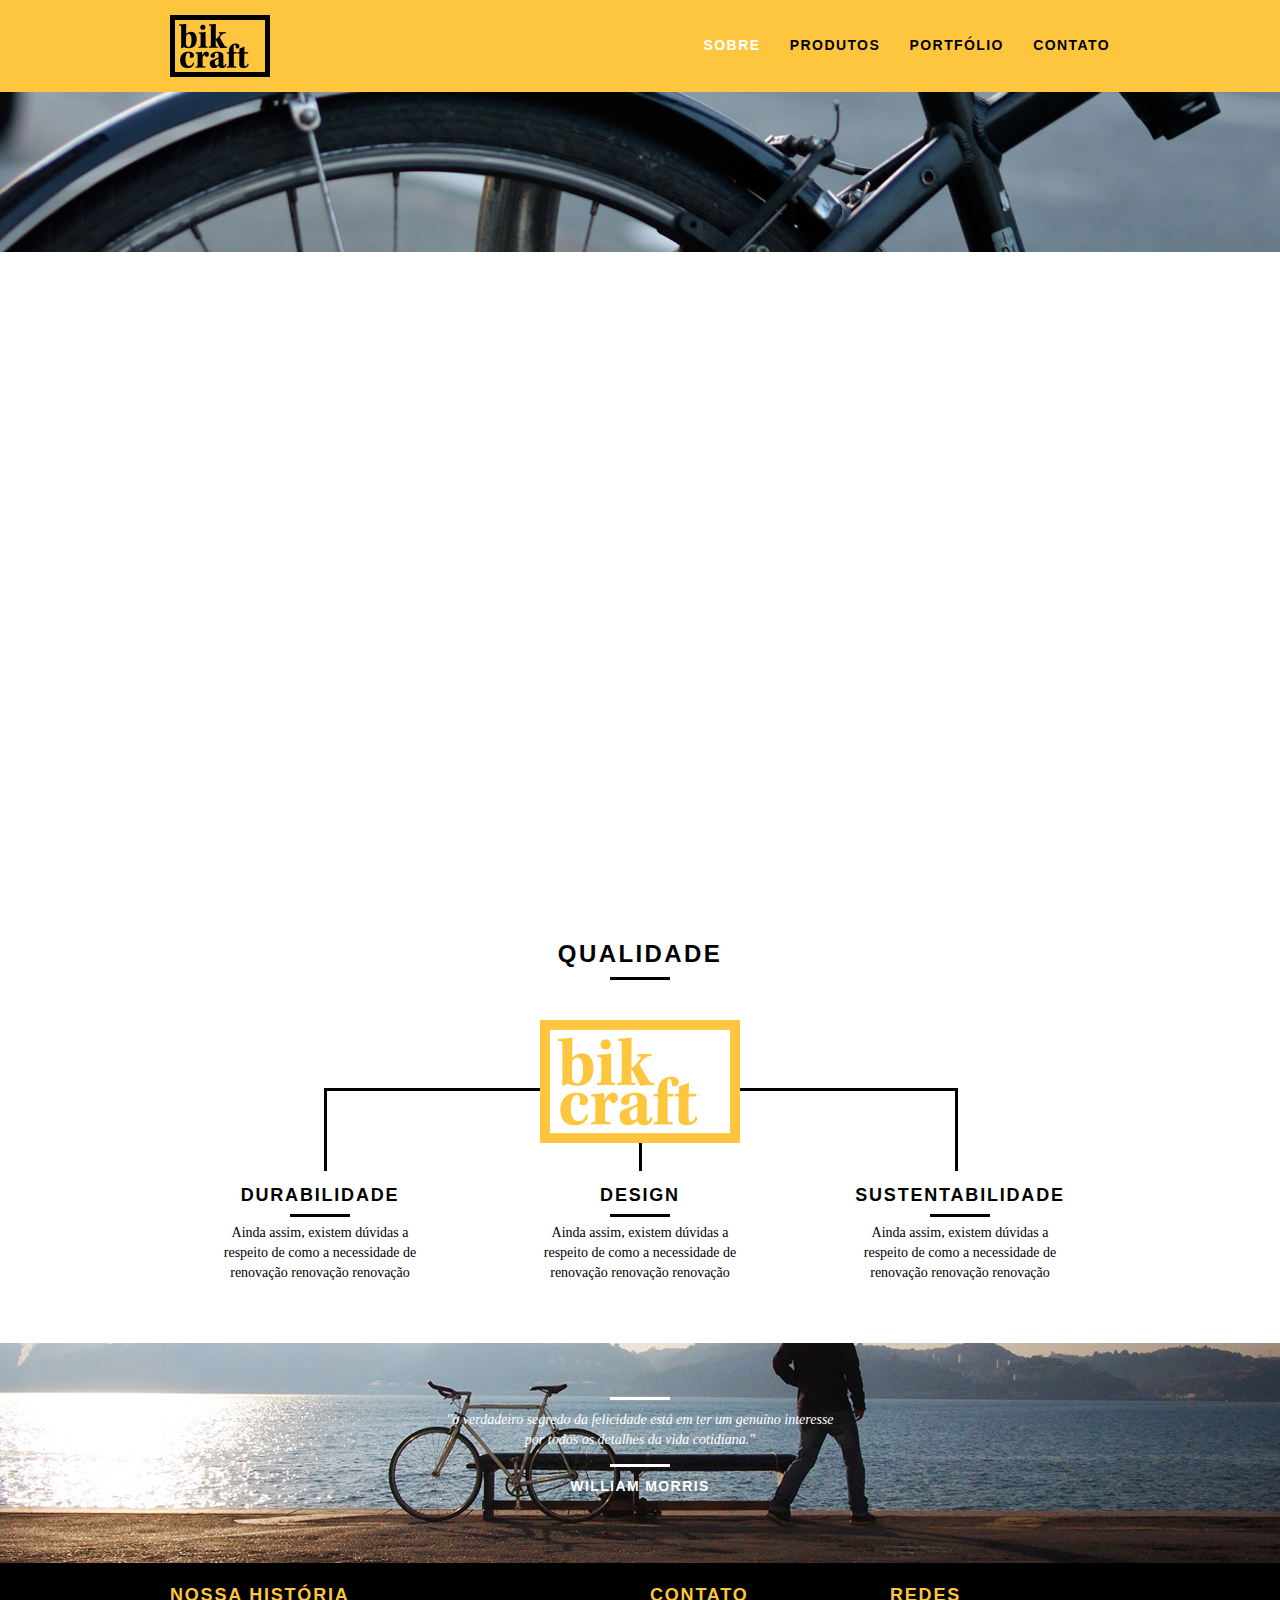
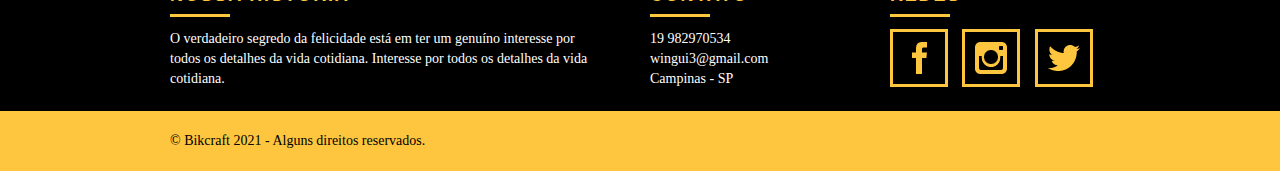
<file: Bikcraft-Origamid/sobre.html>
<!DOCTYPE html>
<html lang="pt-br">
  <head>
    <meta charset="utf-8" />
    <title>Bikcraft - Saiba mais sobre a gente</title>
    <meta
      name="description"
      content="Compre a sua bicicleta personalizada na Bikcraft. Possuímos modelos Passeio, Retrô e Esporte."
    />

    <meta property="og:type" content="website" />
    <meta property="og:title" content="Bikcraft - Saiba mais sobre a gente" />
    <meta
      property="og:description"
      content="Compre a sua bicicleta personalizada na Bikcraft. Possuímos modelos Passeio, Retrô e Esporte."
    />
    <meta property="og:url" content="http://bikcraft.com/sobre.html" />
    <meta property="og:image" content="http://bikcraft.com/img/og-image.png" />

    <meta name="viewport" content="width=device-width, initial-scale=1" />

    <link rel="shortcut icon" href="favicon.ico" />

    <link rel="stylesheet" href="css/style.css" />
    <script src="js/libs/modernizr.custom.45655.js"></script>
  </head>
<body>
  <header class="header">
    <div class="container">
      <a href="index.html" class="grid-4">
        <img src="./img/bikcraft.png" alt="Bikcraft" title="Logo Bikcraft" />
      </a>
      <nav class="grid-12 header_menu">
        <ul>
          <li><a href="sobre.html" class="menu_ativo">Sobre</a></li>
          <li><a href="produtos.html">Produtos</a></li>
          <li><a href="portfolio.html">Portfólio</a></li>
          <li><a href="contato.html">Contato</a></li>
        </ul>
      </nav>
    </div>
  </header>
  <section class="introducao-interna interna_sobre">
    <div class="container">
      <h1>Sobre</h1>
      <p>conheça mais sobre a Bikcraft</p>
    </div>
  </section>
    <section class="missao_sobre container animar-interno" >
      <div class="grid-10">
        <h2 class="subtitulo-interno">História, Missão e Visão</h2>
        <p>Quando iniciamos a Bikcraft queríamos apenas um produto que adoraríamos utilizar. Eramos apaixonados por pedalar e também por fazer as coisas com as nossas próprias mãos. Assim surgiu um sonho na garagem da nossa casa.</p>
				<p>Conheça os nossos produtos, pergunte para os nossos clientes e descubra a maravilha de ter uma Bikcraft na sua casa.</p>
      </div>
      <div class="grid-6">
        <h2 class="subtitulo-interno">Valores</h2>
          <ul>
            <li>- Qualidade no processo com</li>
            <li>- Foco no cliente sem perder a</li>
            <li>- Diversão, preservando a </li>
            <li>- Natureza com sustentabilidade</li>
          </ul>
      </div>
      <div class="grid-16 foto_equipe">
        <img src="img/equipe-bikcraft.jpg" alt="Equipe Bikcraft">
      </div>
    </section>
  <section class="qualidade container">
    <h2 class="subtitulo">Qualidade</h2>
    <img src="./img/bikcraft-qualidade.png" alt="Bikcraft" />
    <ul class="qualidade_lista">
      <li class="grid-1-3">
        <h3>Durabilidade</h3>
        <p>
          Ainda assim, existem dúvidas a respeito de como a necessidade de
          renovação renovação renovação
        </p>
      </li>
      <li class="grid-1-3">
        <h3>Design</h3>
        <p>
          Ainda assim, existem dúvidas a respeito de como a necessidade de
          renovação renovação renovação
        </p>
      </li>
      <li class="grid-1-3">
        <h3>Sustentabilidade</h3>
        <p>
          Ainda assim, existem dúvidas a respeito de como a necessidade de
          renovação renovação renovação
        </p>
      </li>
    </ul>
  </section>
  <section class="quebra">
    <blockquote class="quote-externo container">
      <p>
        "o verdadeiro segredo da felicidade está em ter um genuíno interesse
        por todos os detalhes da vida cotidiana."
      </p>
      <cite>WILLIAM MORRIS</cite>
    </blockquote>
  </section>
  <footer>
    <div class="footer">
      <div class="container">
        <div class="grid-8 footer_historia">
          <h3>Nossa História</h3>
          <p>
            O verdadeiro segredo da felicidade está em ter um genuíno
            interesse por todos os detalhes da vida cotidiana. Interesse por
            todos os detalhes da vida cotidiana.
          </p>
        </div>
        <div class="grid-4 footer_contato">
          <h3>Contato</h3>
          <ul>
            <li> 19 982970534</li>
            <li>wingui3@gmail.com</li>
            <li>Campinas - SP</li>
          </ul>
        </div>
        <div class="grid-4 footer_redes">
          <h3>Redes</h3>
            <ul>
              <li><a href="https://www.facebook.com/guilherme.a.barros.7/" target="_blank"><img src="img/redes-sociais/facebook.png"></a></li>
              <li><a href="https://www.instagram.com/guilhermebarros9/" target="_blank"><img src="img/redes-sociais/instagram.png"></a></li>
              <li><a href="https://twitter.com" target="_blank"><img src="img/redes-sociais/twitter.png"></a></li>
        </div>
      </div>
    </div>
    <div class="copy">
      <div class="container">
        <p class="grid-16">© Bikcraft 2021 - Alguns direitos reservados. </p>
      </div>
    </div>
  </footer>
	<!-- JavaScript -->
	<script src="js/libs/jquery-1.11.2.min.js"></script>
	<script src="js/plugins.js"></script>
	<script src="js/main.js"></script>
	<!-- JavaScript -->
</body>
</html>
</file>
<file: Bikcraft-Origamid/css/style.css>
/*! normalize.css v8.0.1 | MIT License | github.com/necolas/normalize.css */

/* Document
   ========================================================================== */

/**
 * 1. Correct the line height in all browsers.
 * 2. Prevent adjustments of font size after orientation changes in iOS.
 */

html {
  line-height: 1.15; /* 1 */
  -webkit-text-size-adjust: 100%; /* 2 */
}

/* Sections
     ========================================================================== */

/**
   * Remove the margin in all browsers.
   */

body {
  margin: 0;
}

/**
   * Render the `main` element consistently in IE.
   */

main {
  display: block;
}

/**
   * Correct the font size and margin on `h1` elements within `section` and
   * `article` contexts in Chrome, Firefox, and Safari.
   */

h1 {
  font-size: 2em;
  margin: 0.67em 0;
}

/* Grouping content
     ========================================================================== */

/**
   * 1. Add the correct box sizing in Firefox.
   * 2. Show the overflow in Edge and IE.
   */

hr {
  box-sizing: content-box; /* 1 */
  height: 0; /* 1 */
  overflow: visible; /* 2 */
}

/**
   * 1. Correct the inheritance and scaling of font size in all browsers.
   * 2. Correct the odd `em` font sizing in all browsers.
   */

pre {
  font-family: monospace, monospace; /* 1 */
  font-size: 1em; /* 2 */
}

/* Text-level semantics
     ========================================================================== */

/**
   * Remove the gray background on active links in IE 10.
   */

a {
  background-color: transparent;
}

/**
   * 1. Remove the bottom border in Chrome 57-
   * 2. Add the correct text decoration in Chrome, Edge, IE, Opera, and Safari.
   */

abbr[title] {
  border-bottom: none; /* 1 */
  text-decoration: underline; /* 2 */
  text-decoration: underline dotted; /* 2 */
}

/**
   * Add the correct font weight in Chrome, Edge, and Safari.
   */

b,
strong {
  font-weight: bolder;
}

/**
   * 1. Correct the inheritance and scaling of font size in all browsers.
   * 2. Correct the odd `em` font sizing in all browsers.
   */

code,
kbd,
samp {
  font-family: monospace, monospace; /* 1 */
  font-size: 1em; /* 2 */
}

/**
   * Add the correct font size in all browsers.
   */

small {
  font-size: 80%;
}

/**
   * Prevent `sub` and `sup` elements from affecting the line height in
   * all browsers.
   */

sub,
sup {
  font-size: 75%;
  line-height: 0;
  position: relative;
  vertical-align: baseline;
}

sub {
  bottom: -0.25em;
}

sup {
  top: -0.5em;
}

/* Embedded content
     ========================================================================== */

/**
   * Remove the border on images inside links in IE 10.
   */

img {
  border-style: none;
}

/* Forms
     ========================================================================== */

/**
   * 1. Change the font styles in all browsers.
   * 2. Remove the margin in Firefox and Safari.
   */

button,
input,
optgroup,
select,
textarea {
  font-family: inherit; /* 1 */
  font-size: 100%; /* 1 */
  line-height: 1.15; /* 1 */
  margin: 0; /* 2 */
}

/**
   * Show the overflow in IE.
   * 1. Show the overflow in Edge.
   */

button,
input {
  /* 1 */
  overflow: visible;
}

/**
   * Remove the inheritance of text transform in Edge, Firefox, and IE.
   * 1. Remove the inheritance of text transform in Firefox.
   */

button,
select {
  /* 1 */
  text-transform: none;
}

/**
   * Correct the inability to style clickable types in iOS and Safari.
   */

button,
[type="button"],
[type="reset"],
[type="submit"] {
  -webkit-appearance: button;
}

/**
   * Remove the inner border and padding in Firefox.
   */

button::-moz-focus-inner,
[type="button"]::-moz-focus-inner,
[type="reset"]::-moz-focus-inner,
[type="submit"]::-moz-focus-inner {
  border-style: none;
  padding: 0;
}

/**
   * Restore the focus styles unset by the previous rule.
   */

button:-moz-focusring,
[type="button"]:-moz-focusring,
[type="reset"]:-moz-focusring,
[type="submit"]:-moz-focusring {
  outline: 1px dotted ButtonText;
}

/**
   * Correct the padding in Firefox.
   */

fieldset {
  padding: 0.35em 0.75em 0.625em;
}

/**
   * 1. Correct the text wrapping in Edge and IE.
   * 2. Correct the color inheritance from `fieldset` elements in IE.
   * 3. Remove the padding so developers are not caught out when they zero out
   *    `fieldset` elements in all browsers.
   */

legend {
  box-sizing: border-box; /* 1 */
  color: inherit; /* 2 */
  display: table; /* 1 */
  max-width: 100%; /* 1 */
  padding: 0; /* 3 */
  white-space: normal; /* 1 */
}

/**
   * Add the correct vertical alignment in Chrome, Firefox, and Opera.
   */

progress {
  vertical-align: baseline;
}

/**
   * Remove the default vertical scrollbar in IE 10+.
   */

textarea {
  overflow: auto;
}

/**
   * 1. Add the correct box sizing in IE 10.
   * 2. Remove the padding in IE 10.
   */

[type="checkbox"],
[type="radio"] {
  box-sizing: border-box; /* 1 */
  padding: 0; /* 2 */
}

/**
   * Correct the cursor style of increment and decrement buttons in Chrome.
   */

[type="number"]::-webkit-inner-spin-button,
[type="number"]::-webkit-outer-spin-button {
  height: auto;
}

/**
   * 1. Correct the odd appearance in Chrome and Safari.
   * 2. Correct the outline style in Safari.
   */

[type="search"] {
  -webkit-appearance: textfield; /* 1 */
  outline-offset: -2px; /* 2 */
}

/**
   * Remove the inner padding in Chrome and Safari on macOS.
   */

[type="search"]::-webkit-search-decoration {
  -webkit-appearance: none;
}

/**
   * 1. Correct the inability to style clickable types in iOS and Safari.
   * 2. Change font properties to `inherit` in Safari.
   */

::-webkit-file-upload-button {
  -webkit-appearance: button; /* 1 */
  font: inherit; /* 2 */
}

/* Interactive
     ========================================================================== */

/*
   * Add the correct display in Edge, IE 10+, and Firefox.
   */

details {
  display: block;
}

/*
   * Add the correct display in all browsers.
   */

summary {
  display: list-item;
}

/* Misc
     ========================================================================== */

/**
   * Add the correct display in IE 10+.
   */

template {
  display: none;
}

/**
   * Add the correct display in IE 10.
   */

[hidden] {
  display: none;
}

/* ==========================================================================
   Reset
   ========================================================================== */
/**
 * Remove anchor text-decoration
 */
a {
  text-decoration: none;
}

/**
 * Remove list-style
 */
ol,
ul {
  list-style: none;
}

html,
body,
div,
span,
iframe,
h1,
h2,
h3,
h4,
h5,
h6,
p,
blockquote,
a,
em,
img,
dl,
dt,
dd,
ol,
ul,
li,
fieldset,
form,
label,
legend,
article,
footer,
header,
nav,
section,
main {
  margin: 0;
  padding: 0;
  border: 0;
  vertical-align: baseline;
}

h1,
h2,
h3,
h4,
h5,
h6,
p,
a,
ul {
  font-size: 1em;
  font-weight: normal;
}

*,
*:before,
*:after {
  -webkit-box-sizing: border-box;
  -moz-box-sizing: border-box;
  box-sizing: border-box;
}

/* Estilos Gerais */

.container {
  width: 960px;
  margin: 0 auto;
  padding: 0px;
  position: relative;
}

.container:after,
.container:before {
  content: " ";
  display: table;
}

.container:after {
  clear: both;
}

.grid-1,
.grid-2,
.grid-3,
.grid-4,
.grid-5,
.grid-6,
.grid-7,
.grid-8,
.grid-9,
.grid-10,
.grid-11,
.grid-12,
.grid-13,
.grid-14,
.grid-15,
.grid-16,
.grid-1-3 {
  float: left;
  margin-left: 10px;
  margin-right: 10px;
}

.grid-1 {
  width: 40px;
}

.grid-2 {
  width: 100px;
}

.grid-3 {
  width: 160px;
}

.grid-4 {
  width: 220px;
}

.grid-5 {
  width: 280px;
}

.grid-6 {
  width: 340px;
}

.grid-7 {
  width: 400px;
}

.grid-8 {
  width: 460px;
}

.grid-9 {
  width: 520px;
}

.grid-10 {
  width: 580px;
}

.grid-11 {
  width: 640px;
}

.grid-12 {
  width: 700px;
}

.grid-13 {
  width: 760px;
}

.grid-14 {
  width: 820px;
}

.grid-15 {
  width: 880px;
}

.grid-16 {
  width: 940px;
}

.grid-1-3 {
  width: 300px;
}

@media only screen and (min-width: 768px) and (max-width: 959px) {
  .container {
    width: 768px;
  }
  .grid-1 {
    width: 28px;
  }
  .grid-2 {
    width: 76px;
  }
  .grid-3 {
    width: 124px;
  }
  .grid-4 {
    width: 172px;
  }
  .grid-5 {
    width: 220px;
  }
  .grid-6 {
    width: 268px;
  }
  .grid-7 {
    width: 316px;
  }
  .grid-8 {
    width: 364px;
  }
  .grid-9 {
    width: 412px;
  }
  .grid-10 {
    width: 460px;
  }
  .grid-11 {
    width: 508px;
  }
  .grid-12 {
    width: 556px;
  }
  .grid-13 {
    width: 604px;
  }
  .grid-14 {
    width: 652px;
  }
  .grid-15 {
    width: 700px;
  }
  .grid-16 {
    width: 748px;
  }
  .grid-1-3 {
    width: 236px;
  }
}

@media only screen and (max-width: 767px) {
  .container {
    width: 300px;
  }
  .grid-1,
  .grid-2,
  .grid-3,
  .grid-4,
  .grid-5,
  .grid-6,
  .grid-7,
  .grid-8,
  .grid-9,
  .grid-10,
  .grid-11,
  .grid-12,
  .grid-13,
  .grid-14,
  .grid-15,
  .grid-16,
  .grid-1-3 {
    width: 300px;
    margin: 0 0 20px 0;
    float: none;
  }
}

/* Estilos Gerais */
body {
  font-family: Arial, Helvetica, sans-serif;
}

p {
  font-family: Georgia, "Times New Roman", serif;
  font-size: 14px;
  line-height: 20px;
}

img {
  display: block;
  max-width: 100%;
}

.formphp label.nao-aparece,
.formphp input.nao-aparece {
  display: none !important;
}

#form-erro span,
#form-send span {
  font-size: 18px;
  line-height: 25px;
  margin-bottom: 10px;
  display: block;
}

#form-send {
  color: #31aa39;
}

#form-erro {
  color: #f64540;
}

.btn {
  border: 3px solid #fec63e;
  padding: 10px 30px;
  color: #fec63e;
  font-size: 14px;
  line-height: 20px;
  text-transform: uppercase;
  font-weight: bold;
  letter-spacing: 0.1em;
  transition: all 0.5s ease;
}

.btn:hover {
  color: #fff;
  border-color: #fff;
}

.btn.btn-preto:hover {
  color: #000;
  border-color: #000;
}

.subtitulo {
  font-size: 24px;
  line-height: 30px;
  font-weight: bold;
  letter-spacing: 0.1em;
  color: #000;
  text-transform: uppercase;
  text-align: center;
  margin-bottom: 40px;
}

.subtitulo:after {
  content: "";
  display: block;
  width: 60px;
  height: 3px;
  background: #000;
  margin: 8px auto;
}

.subtitulo-interno {
  font-size: 24px;
  line-height: 30px;
  font-weight: bold;
  letter-spacing: 0.1em;
  color: #000;
  text-transform: uppercase;
  margin-bottom: 20px;
}

.subtitulo-interno:after {
  content: "";
  display: block;
  width: 60px;
  height: 3px;
  background: #000;
  margin: 8px 0;
}

/* Header */
.header {
  position: fixed;
  top: 0;
  width: 100%;
  background: #fec63e;
  /* Amarelo */
  padding: 15px 0;
  z-index: 10;
}

.header_menu {
  text-align: right;
}

.header_menu ul li {
  display: inline-block;
  margin-left: 25px;
  margin-top: 20px;
}

.header_menu ul li a {
  color: #000;
  font-weight: bold;
  text-transform: uppercase;
  letter-spacing: 0.1em;
  font-size: 14px;
  line-height: 20px;
  padding: 10px 0;
  transition: all 0.3s ease;
}

.header_menu ul li a:hover {
  color: #fff;
}

.header_menu ul li a.menu_ativo {
  color: #fff;
}

/* Introdução */
.introducao {
  width: 100%;
  height: 380px;
  background: url("../img/bg.jpg") no-repeat center;
  background-size: cover;
  margin-top: 92px;
  text-align: center;
  padding-top: 80px;
}

.introducao h1 {
  font-size: 48px;
  color: #fff;
  font-weight: bold;
  text-transform: uppercase;
}

.quote-externo {
  max-width: 320px;
  margin: 0 auto;
  margin-bottom: 40px;
  color: #fff;
}

.quote-externo p {
  font-style: italic;
}

.quote-externo p:before,
.quote-externo p:after {
  content: "";
  display: block;
  width: 60px;
  height: 3px;
  background: #fff;
  margin: 14px auto 10px auto;
}

.quote-externo cite {
  font-style: normal;
  font-weight: bold;
  font-size: 14px;
  letter-spacing: 0.1em;
}

/*Introducao Interna*/
.introducao-interna {
  width: 100%;
  margin-top: 92px;
  height: 160px;
  text-align: center;
  color: #fff;
  padding-top: 30px;
}

.introducao-interna h1 {
  font-size: 36px;
  font-weight: bold;
  text-transform: uppercase;
}

.introducao-interna h1:after {
  content: "";
  display: block;
  width: 60px;
  height: 3px;
  background: #fff;
  margin: 6px auto 10px auto;
}

/*Produtos*/
.produtos {
  padding: 60px 0;
}

.produtos_lista li {
  background: #fec63e;
  text-align: center;
}

.produtos_lista li img {
  margin: 0 auto;
}

.produtos_lista li h3 {
  font-weight: bold;
  font-size: 18px;
  line-height: 25px;
  text-transform: uppercase;
  letter-spacing: 0.1em;
  margin-top: 20px;
}

.produtos_lista li h3:after {
  content: "";
  display: block;
  width: 60px;
  height: 3px;
  background: #000;
  margin: 2px auto;
}

.produtos_lista li p {
  padding: 10px 20px 20px 20px;
}

.produtos_icone {
  background: #000;
  padding: 20px;
}

.call {
  padding-top: 40px;
  text-align: center;
  clear: both;
}

.call p {
  margin-bottom: 20px;
}

/*Portfólio*/
.portfolio {
  width: 100%;
  background: #000;
  padding: 40px 0;
}

.portfolio .subtitulo {
  color: #fec63e;
}

.portfolio .subtitulo:after {
  background: #fec63e;
}

.portfolio_lista div:last-of-type {
  margin-top: 20px;
}

.portfolio .call p {
  color: #fff;
}

/*Qualidade*/
.qualidade {
  padding: 60px 0;
}

.qualidade:after {
  content: "";
  width: 634px;
  height: 83px;
  display: block;
  background: url("../img/linhas.png") no-repeat center;
  position: absolute;
  top: 209px;
  right: 162px;
  z-index: -1;
}

.qualidade img {
  margin: 0 auto;
}

.qualidade_lista {
  padding-top: 20px;
  overflow: auto;
  /* clear-fix */
}

.qualidade_lista li {
  text-align: center;
  padding: 0 40px;
}

.qualidade_lista li h3 {
  font-weight: bold;
  font-size: 18px;
  line-height: 25px;
  text-transform: uppercase;
  letter-spacing: 0.1em;
  margin-top: 20px;
}

.qualidade_lista li h3:after {
  content: "";
  display: block;
  width: 60px;
  height: 3px;
  background: #000;
  margin: 6px auto;
}

/*Quebra*/
.quebra {
  width: 100%;
  height: 220px;
  background: url("../img/bg-footer.jpg") no-repeat center;
  background-size: cover;
  text-align: center;
  padding-top: 40px;
}

.quebra .quote-externo {
  max-width: 400px;
}

/*Footer*/
.footer {
  width: 100%;
  background: #000;
  color: #fff;
  padding: 20px 0;
}

.footer h3 {
  font-size: 18px;
  line-height: 25px;
  color: #fec63e;
  text-transform: uppercase;
  letter-spacing: 0.1em;
  font-weight: bold;
}

.footer h3:after {
  content: "";
  display: block;
  width: 60px;
  height: 3px;
  background: #fec63e;
  margin: 6px 0 12px 0;
}

.footer_historia {
  padding-right: 40px;
}

.footer_contato ul li {
  font-family: Georgia, "Times New Roman", serif;
  font-size: 14px;
  line-height: 20px;
}

.footer_redes ul li {
  display: inline-block;
  margin-right: 10px;
}

.footer_redes ul li a {
  border: 3px solid #fec63e;
  display: block;
  padding: 10px;
  transition: all 0.5s ease;
}

.footer_redes ul li a:hover {
  border-color: #fff;
}

.copy {
  width: 100%;
  background: #fec63e;
  padding: 20px 0;
}

/*Animações*/
.js .introducao h1,
.js .introducao blockquote,
.js .introducao .btn,
.js .animar,
.js .animar-interno,
.js .introducao-interna h1,
.js .introducao-interna p {
  opacity: 0;
}

.animated {
  -webkit-animation-duration: 1s;
  animation-duration: 1s;
  -webkit-animation-fill-mode: both;
  animation-fill-mode: both;
}

@-webkit-keyframes fadeInDown {
  0% {
    opacity: 0;
    -webkit-transform: translate3d(0, -20px, 0);
    transform: translate3d(0, -20px, 0);
  }
  100% {
    opacity: 1;
    -webkit-transform: none;
    transform: none;
  }
}

@keyframes fadeInDown {
  0% {
    opacity: 0;
    -webkit-transform: translate3d(0, -20px, 0);
    transform: translate3d(0, -20px, 0);
  }
  100% {
    opacity: 1;
    -webkit-transform: none;
    transform: none;
  }
}

.fadeInDown {
  -webkit-animation-name: fadeInDown;
  animation-name: fadeInDown;
}

.interna_produtos {
  background: url("../img/bg-produtos.jpg") no-repeat center;
  background-size: cover;
}

.produto_item {
  padding-top: 60px;
}

.produto_item h2 {
  color: #fff;
  font-size: 36px;
  text-transform: uppercase;
  letter-spacing: 0.1em;
  font-weight: bold;
  position: relative;
  top: -180px;
  text-align: center;
  margin-bottom: -56px;
}

.produto_item h2:after,
.produto_item h2:before {
  content: "";
  display: block;
  width: 60px;
  height: 3px;
  background: #fff;
  margin: 6px auto 8px auto;
}

.produto_icone {
  background: #000;
  padding: 70px 0;
}

.produto_icone img {
  margin: 0 auto;
}

.produto_info {
  background: #000;
}

.produto_info p {
  color: #fff;
  font-size: 18px;
  line-height: 25px;
  height: 180px;
  padding: 30px 40px;
}

.produto_info ul li {
  background: #fec63e;
  text-transform: uppercase;
  font-size: 18px;
  line-height: 20px;
  font-weight: bold;
  float: left;
  width: 229px;
  height: 49px;
  text-align: center;
  padding-top: 16px;
}

.produto_info ul li:nth-child(1),
.produto_info ul li:nth-child(2) {
  margin-bottom: 2px;
}

.produto_info ul li:nth-child(even) {
  margin-left: 2px;
}

/*Orçamento*/
.orcamento {
  background: #000;
  width: 100%;
  margin-top: 60px;
  padding: 40px 0;
}

.orcamento h2 {
  color: #fec63e;
}

.orcamento h2:after {
  background: #fec63e;
}

.form {
  padding-right: 60px;
}

.form label {
  display: block;
  color: #fff;
  font-family: Georgia, "Times New Roman", serif;
  font-size: 18px;
  line-height: 25px;
  margin-bottom: 4px;
}

.form input {
  display: block;
  width: 100%;
  border: 4px solid #fec63e;
  background: none;
  color: #fff #fff;
  padding: 7px 10px;
  margin-bottom: 10px;
  outline: none;
  font-family: Georgia, "Times New Roman", serif;
  font-size: 14px;
  line-height: 20px;
}

.form textarea {
  display: block;
  width: 100%;
  height: 120px;
  border: 4px solid #fec63e;
  background: none;
  color: #fff;
  padding: 7px 10px;
  margin-bottom: 20px;
  outline: none;
  font-family: Georgia, "Times New Roman", serif;
  font-size: 14px;
  line-height: 20px;
}

.form button {
  padding: 7px 40px;
  background: none;
}

.orcamento_dados {
  color: #fff;
}

.orcamento_dados h3 {
  font-size: 18px;
  line-height: 25px;
  text-transform: uppercase;
  color: #fec63e;
  font-weight: bold;
}

.orcamento_dados span {
  display: block;
  font-family: Georgia, "Times New Roman", serif;
  font-size: 18px;
  line-height: 25px;
}

.orcamento_dados span:nth-of-type(2) {
  margin-bottom: 40px;
}

.orcamento_dados ul {
  padding-right: 60px;
}

.orcamento_dados ul li {
  font-family: Georgia, "Times New Roman", serif;
  font-size: 14px;
  line-height: 20px;
  padding: 10px 15px;
}

.orcamento_dados ul li:nth-child(odd) {
  background: #1d1d1d;
}

.orcamento_dados p {
  margin: 8px 0;
}

.interna_sobre {
  background: url("../img/bg-sobre.jpg") no-repeat center;
  background-size: cover;
}

.missao_sobre {
  padding-top: 60px;
}

.missao_sobre p {
  font-size: 18px;
  line-height: 25px;
  margin-bottom: 1em;
  padding-right: 60px;
}

.missao_sobre ul li {
  font-family: Georgia, "Times New Roman", serif;
  font-size: 18px;
  line-height: 25px;
}

.foto-equipe {
  padding-top: 20px;
}

.interna_portfolio {
  background: url("../img/bg-portfolio.jpg") no-repeat center;
  background-size: cover;
}

.quote_clientes {
  padding: 60px 0;
  max-width: 460px;
  margin: 0 auto;
}

.quote_clientes p {
  text-align: center;
  font-family: Georgia, "Times New Roman", serif;
  font-size: 18px;
  line-height: 25px;
  font-style: italic;
  margin-bottom: 20px;
}

.quote_clientes cite {
  font-size: 18px;
  font-weight: bold;
  float: right;
  font-style: normal;
}

/*Plugin de Slide*/
.rslides,
.rslides_portfolio {
  position: relative;
  list-style: none;
  overflow: hidden;
  width: 100%;
  padding: 0;
  margin: 0;
}

.rslides li,
.rslides_portfolio li {
  /* -webkit-backface-visibility: hidden; */
  position: absolute;
  display: none;
  width: 100%;
  left: 0;
  top: 0;
}

.rslides li:first-child,
.rslides_portfolio li:first-child {
  position: relative;
  display: block;
  float: left;
}

.rslides img,
.rslides_portfolio img {
  display: block;
  height: auto;
  width: 100%;
  border: 0;
}

.rslides_tabs {
  text-align: center;
  margin-top: 14px;
}

.rslides_tabs li {
  display: inline;
  margin: 0 5px;
}

.rslides_tabs li a {
  display: inline-block;
  width: 12px;
  height: 12px;
  background: #1d1d1d;
  color: #1d1d1d;
  border-radius: 20px;
  overflow: hidden;
  text-indent: -200px;
}

.rslides_tabs li a:hover,
.rslides_tabs li.rslides_here a {
  background: #fec63e;
  color: #fec63e;
}

.interna_contato {
  background: url("../img/bg-contato.jpg") no-repeat center;
  background-size: cover;
}

/*Orçamento*/
.contato {
  padding: 40px 0;
}

.contato_form {
  padding-right: 60px;
}

.contato_form label {
  display: block;
  font-family: Georgia, "Times New Roman", serif;
  font-size: 18px;
  line-height: 25px;
  margin-bottom: 4px;
}

.contato_form input {
  display: block;
  width: 100%;
  border: 4px solid #fec63e;
  background: none;
  padding: 7px 10px;
  margin-bottom: 10px;
  outline: none;
  font-family: Georgia, "Times New Roman", serif;
  font-size: 14px;
  line-height: 20px;
}

.contato_form textarea {
  display: block;
  width: 100%;
  height: 120px;
  border: 4px solid #fec63e;
  background: none;
  padding: 7px 10px;
  margin-bottom: 20px;
  outline: none;
  font-family: Georgia, "Times New Roman", serif;
  font-size: 14px;
  line-height: 20px;
}

.contato_form button {
  padding: 7px 40px;
  background: none;
}

.orcamento_dados {
  color: #fff;
}

.contato_dados h3 {
  font-size: 18px;
  line-height: 25px;
  text-transform: uppercase;
  color: #fec63e;
  font-weight: bold;
}

.contato_dados span {
  display: block;
  font-family: Georgia, "Times New Roman", serif;
  font-size: 18px;
  line-height: 25px;
}

.contato_dados span:nth-of-type(even) {
  margin-bottom: 30px;
}

.contato_dados ul {
  margin-top: 10px;
}

.contato_dados ul li {
  display: inline-block;
  margin-right: 10px;
}

.contato_dados ul li a {
  border: 3px solid #fec63e;
  display: block;
  padding: 10px;
}

.contato_dados ul li a:hover {
  border-color: #000;
}

.contato_mapa {
  margin-bottom: 60px;
}

/*Estilo para tablets*/
@media only screen and (min-width: 768px) and (max-width: 959px) {
  /*Qualidade Home*/
  .qualidade:after {
    right: 66px;
  }
  .qualidade_lista li {
    padding: 0 10px;
  }
  /*Footer*/
  .footer_redes ul li a {
    border: 3px solid #fec63e;
    display: block;
    padding: 6px;
  }
  .footer_redes ul li a img {
    width: 26px;
    height: 26px;
  }
  /*Produtos*/
  .produto_item h2 {
    top: -150px;
    margin-bottom: -56px;
  }
  .produto_icone {
    padding: 41px 0;
  }
  .produto_info p {
    font-size: 14px;
    line-height: 20px;
    height: 122px;
    padding: 20px 30px;
  }
  .produto_info ul li {
    width: 181px;
    height: 49px;
  }
}

/* Final do estilo para tablets */
/*Estilo para smartphone*/
@media only screen and (max-width: 767px) {
  /*Header*/
  .header {
    position: relative;
    padding-bottom: 0px;
  }
  .header img {
    margin: 0 auto 10px auto;
  }
  .header_menu {
    text-align: center;
  }
  .header_menu ul li {
    margin: 5px;
  }
  .header_menu ul li a {
    border: 4px solid #000;
    width: 136px;
    display: block;
    float: left;
  }
  .header_menu ul li a:hover {
    border-color: #fff;
  }
  .header_menu ul li a.menu_ativo {
    border-color: #fff;
  }
  /*Introducao*/
  .introducao h1 {
    font-size: 36px;
  }
  .introducao {
    margin-top: 0px;
    padding-top: 40px;
    background: url("../img/bg-mobile.jpg") no-repeat center;
    background-size: cover;
  }
  /*Introdução Interna*/
  .introducao-interna {
    margin-top: 0px;
  }
  /*Call*/
  .call {
    padding-top: 10px;
  }
  /*Qualidade Home*/
  .qualidade:after {
    display: none;
  }
  /*Sobre*/
  .missao_sobre p {
    font-size: 14px;
    line-height: 20px;
    padding-right: 0px;
  }
  .missao_sobre ul li {
    font-size: 14px;
    line-height: 25px;
  }
  /*Produtos*/
  .produto_item h2 {
    top: -100px;
    margin-bottom: -68px;
  }
  .produto_icone {
    padding: 41px 0;
  }
  .produto_info p {
    font-size: 14px;
    line-height: 20px;
    height: auto;
    padding: 20px 30px;
  }
  .produto_info ul li {
    width: 149px;
    height: 49px;
    font-size: 14px;
    line-height: 20px;
    padding-top: 14px;
  }
  .form {
    padding-right: 0px;
  }
  .orcamento_dados ul {
    padding-right: 0px;
  }
  /*Contato*/
  .contato_form {
    padding-right: 0px;
    margin-bottom: 40px;
  }
}

/* Final do estilo para smartphone */
</file>
